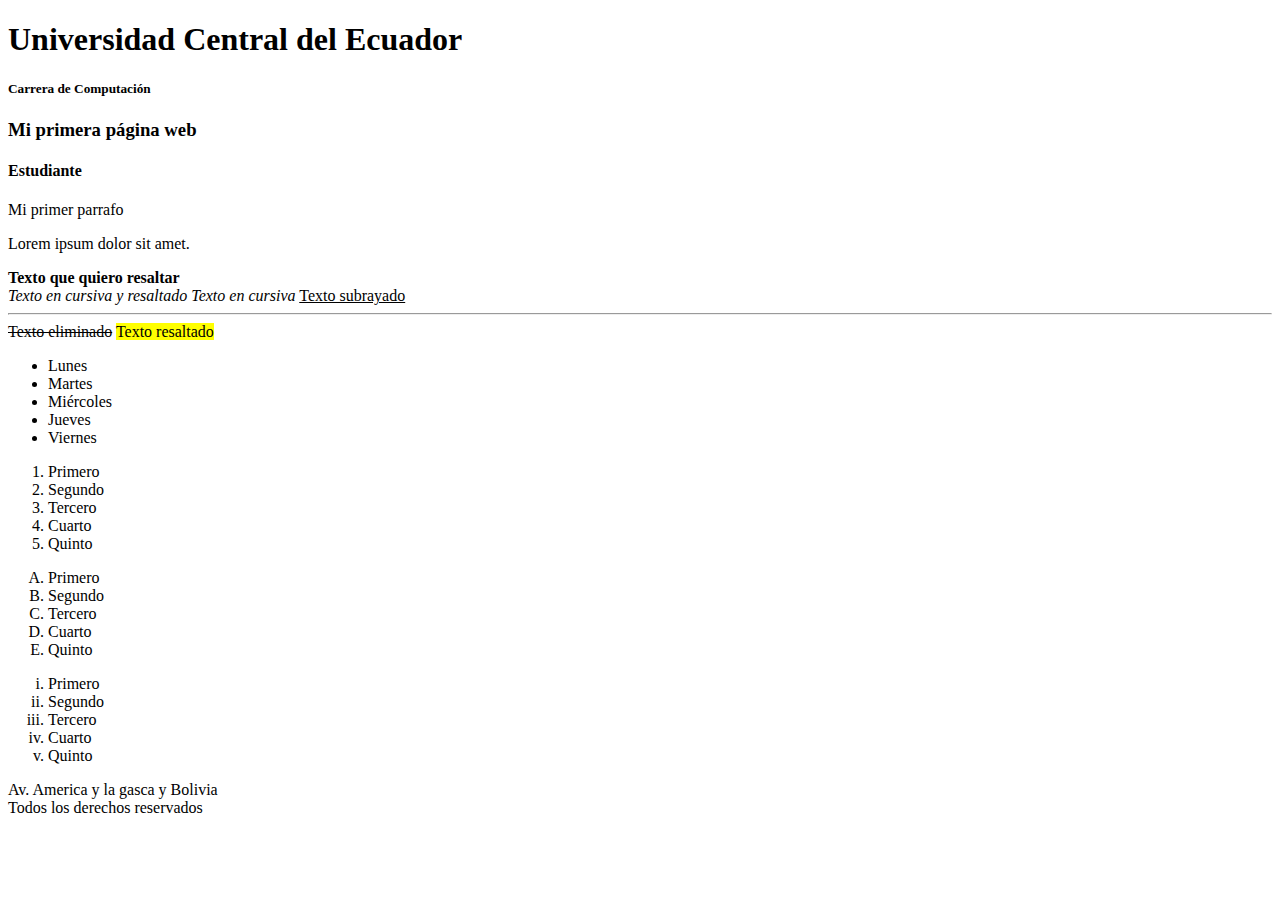
<file: index.html>
<!DOCTYPE html>
<html lang="es">
  <head>
    <meta charset="UTF-8" />
    <meta name="viewport" content="width=device-width, initial-scale=1.0" />
    <title>Mi primera página web</title>
  </head>
  <body>
    <header>
      <h1>Universidad Central del Ecuador</h1>
      <h5>Carrera de Computación</h5>
    </header>
    <nav></nav>
    <section>
      <!-- Cabecera de secciones -->
      <h3>Mi primera página web</h3>
      <h4>Estudiante</h4>

      <!-- Párrafos -->
      <p>Mi primer parrafo</p>
      <p>Lorem ipsum dolor sit amet.</p>

      <!-- Textos -->
      <strong>Texto que quiero resaltar</strong>
      <br />
      <em>Texto en cursiva y resaltado</em>
      <i>Texto en cursiva</i>
      <u>Texto subrayado</u>
      <hr />
      <s>Texto eliminado</s>
      <mark>Texto resaltado</mark>

      <!-- Listas -->
      <ul>
        <li>Lunes</li>
        <li>Martes</li>
        <li>Miércoles</li>
        <li>Jueves</li>
        <li>Viernes</li>
      </ul>
      <ol>
        <li>Primero</li>
        <li>Segundo</li>
        <li>Tercero</li>
        <li>Cuarto</li>
        <li>Quinto</li>
      </ol>
      <ol type="A">
        <li>Primero</li>
        <li>Segundo</li>
        <li>Tercero</li>
        <li>Cuarto</li>
        <li>Quinto</li>
      </ol>
      <ol type="i">
        <li>Primero</li>
        <li>Segundo</li>
        <li>Tercero</li>
        <li>Cuarto</li>
        <li>Quinto</li>
      </ol>

      <!-- Tablas -->
    </section>
    <aside></aside>
    <footer>
      Av. America y la gasca y Bolivia
      <br />
      Todos los derechos reservados
    </footer>
  </body>
</html>
</file>
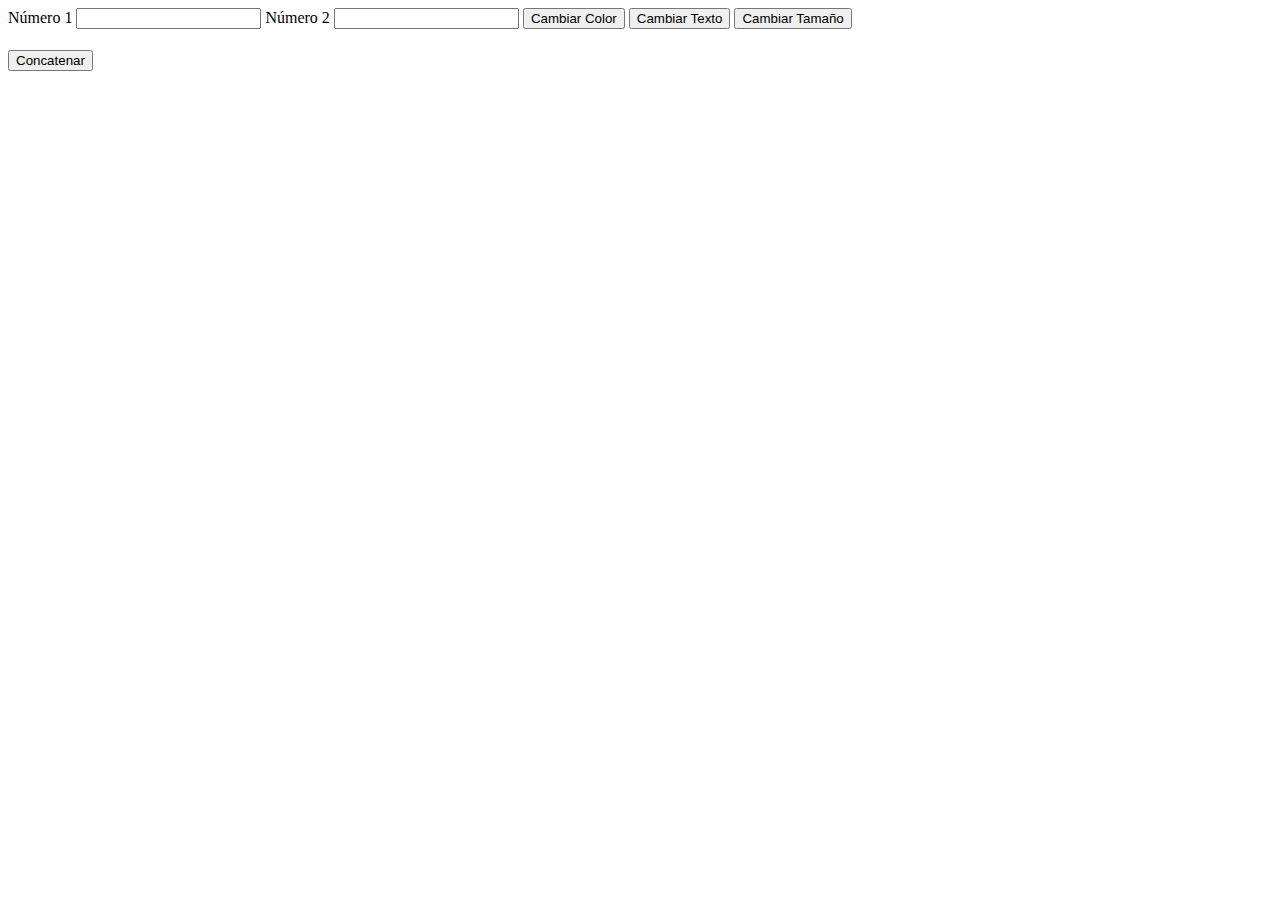
<file: html/calculadoraenlinea.html>
<!DOCTYPE html>
<html lang="en">
  <head>
    <meta charset="UTF-8" />
    <meta name="viewport" content="width=device-width, initial-scale=1.0" />
    <title>Document</title>
  </head>
  <body>
    <header></header>
    <nav></nav>
    <section>
      <label id="id_label_n1" for="id_n1">Número 1</label>
      <input type="number" id="id_n1" />
      <label id="id_label_n2" for="id_n2">Número 2</label>
      <input type="number" id="id_n2" />
      <button
        onclick="document.getElementById('id_label_n1').style.backgroundColor = 'red'"
      >
        Cambiar Color
      </button>
      <button
        onclick="document.getElementById('id_label_n2').innerText = 'Número Dos'"
      >
        Cambiar Texto
      </button>
      <button
        onclick="document.getElementById('id_label_n1').style.fontSize = '50px'"
      >
        Cambiar Tamaño
      </button>
      <h1 id="id_h1"></h1>
      <button
        onclick="document.getElementById('id_h1').innerText = document.getElementById('id_h1').innerText= document.getElementById('id_label_n1').innerText + document.getElementById('id_label_n2').innerText"
      >
        Concatenar
      </button>
    </section>
    <aside></aside>
    <footer></footer>
  </body>
</html>
</file>
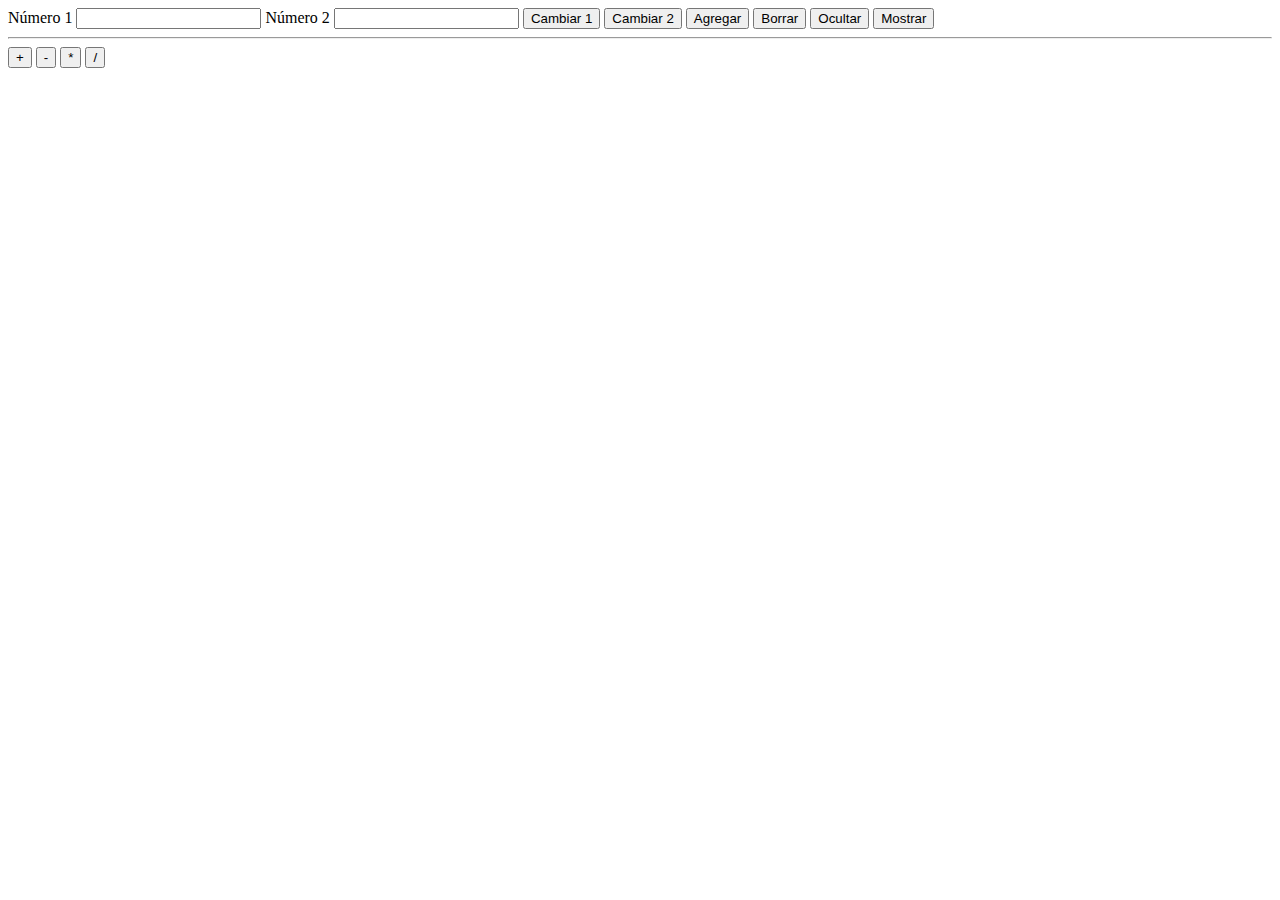
<file: html/calculadoraexterna.html>
<!DOCTYPE html>
<html lang="en">
  <head>
    <meta charset="UTF-8" />
    <meta name="viewport" content="width=device-width, initial-scale=1.0" />
    <title>Document</title>
    <script src="../js/jsexterno.js"></script>
  </head>
  <body>
    <header></header>
    <nav></nav>
    <section>
      <div id="id_div"></div>
      <label id="id_label_n1" for="id_n1">Número 1</label>
      <input type="number" id="id_n1" />
      <label id="id_label_n2" for="id_n2">Número 2</label>
      <input type="number" id="id_n2" />
      <button onclick="cambiarColor('id_label_n1', 'blue')">Cambiar 1</button>
      <button onclick="cambiarColor('id_label_n2', 'red')">Cambiar 2</button>
      <button
        onclick="agregarElemento('id_div', '<h1 id=\'id_calculador\'>Calculador</h1>')"
      >
        Agregar
      </button>
      <button onclick="eliminarElemento('id_label_n1')">Borrar</button>
      <button onclick="ocultarElemento('id_div')">Ocultar</button>
      <button onclick="mostrarElemento('id_div')">Mostrar</button>
      <hr />
      <button onclick="evaluarOperacion('+')">+</button>
      <button onclick="evaluarOperacion('-')">-</button>
      <button onclick="evaluarOperacion('*')">*</button>
      <button onclick="evaluarOperacion('/')">/</button>
      <label for="" id="id_resultado"></label>
    </section>
    <aside></aside>
    <footer></footer>
  </body>
</html>
</file>
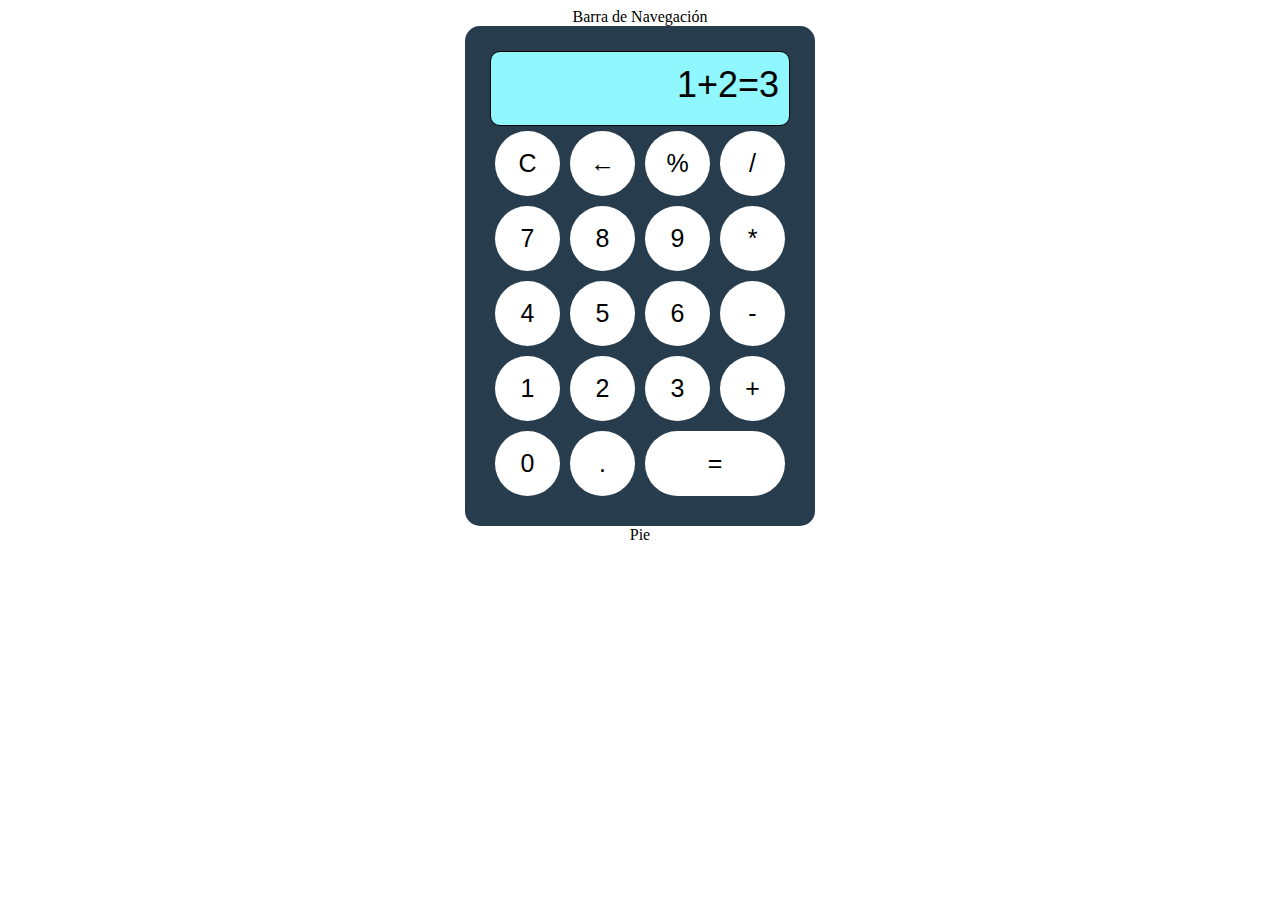
<file: html/calculadorafinal.html>
<!DOCTYPE html>
<html lang="es">
  <head>
    <meta charset="UTF-8" />
    <meta name="viewport" content="width=device-width, initial-scale=1.0" />
    <script src="../js/jsexterno.js"></script>
    <link rel="stylesheet" href="../css/calculadorafinal.css" />
    <script src="../js/calculadorafinal.js"></script>
    <title>Calculadora</title>
  </head>
  <body>
    <div class="container">
      <header></header>
      <nav>Barra de Navegación</nav>
      <section>
        <div id="calculadora">
          <!--<label id="display" for="">0+1=1</label>-->
          <div id="display">1+2=3</div>
          <button onclick="limpiarDisplay()">C</button>
          <button>←</button>
          <button>%</button>
          <button>/</button>
          <button onclick="mostrarDisplay(7)">7</button>
          <button onclick="mostrarDisplay(8)">8</button>
          <button onclick="mostrarDisplay(9)">9</button>
          <button onclick="mostrarDisplay('*')">*</button>
          <button onclick="mostrarDisplay(4)">4</button>
          <button onclick="mostrarDisplay(5)">5</button>
          <button onclick="mostrarDisplay(6)">6</button>
          <button onclick="mostrarDisplay('-')">-</button>
          <button onclick="mostrarDisplay(1)">1</button>
          <button onclick="mostrarDisplay(2)">2</button>
          <button onclick="mostrarDisplay(3)">3</button>
          <button onclick="suma()">+</button>
          <button onclick="mostrarDisplay(0)">0</button>
          <button>.</button>
          <button class="column-2" onclick="resultado()">=</button>
        </div>
      </section>
      <footer>Pie</footer>
    </div>
  </body>
</html>
</file>
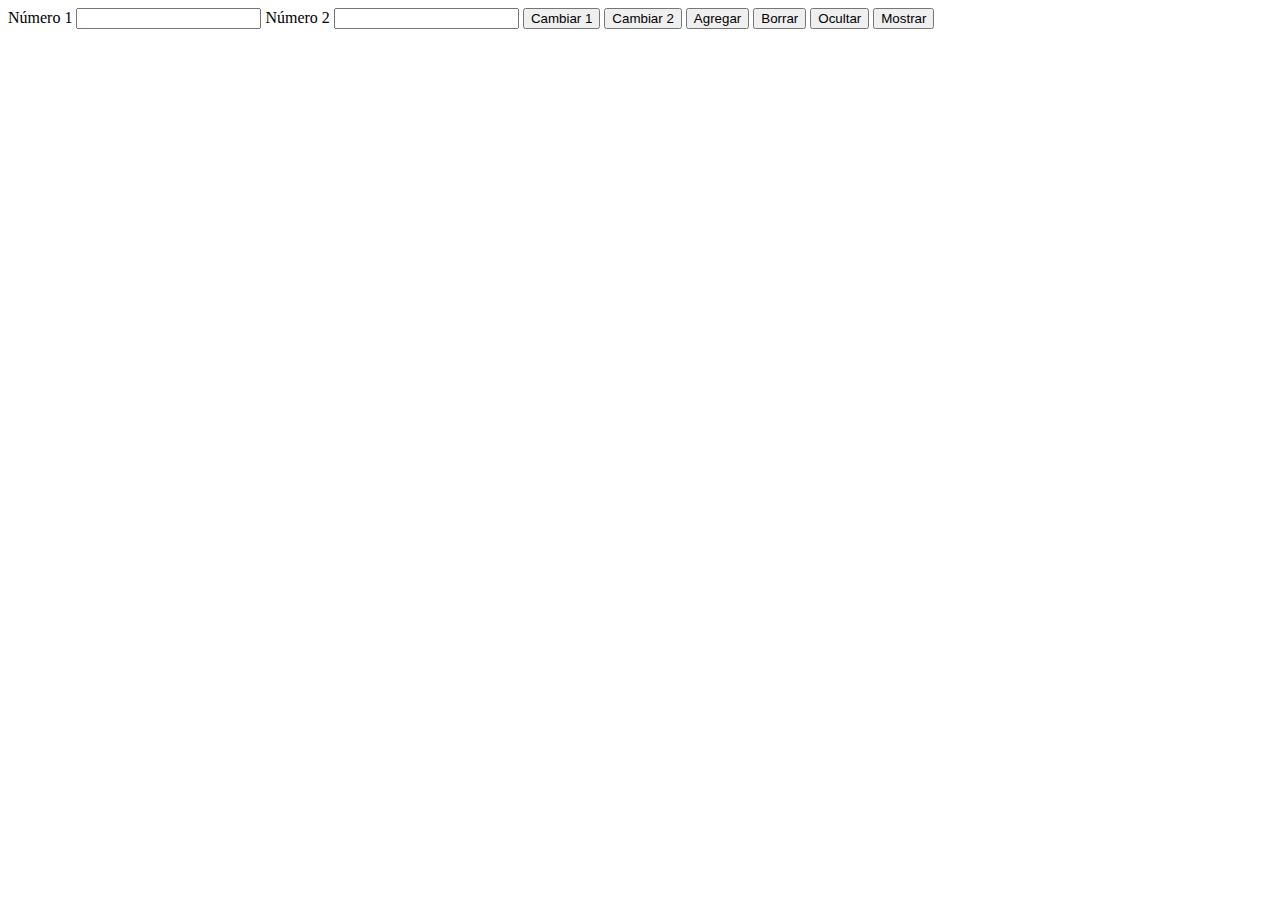
<file: html/calculadorainterna.html>
<!DOCTYPE html>
<html lang="en">
  <head>
    <meta charset="UTF-8" />
    <meta name="viewport" content="width=device-width, initial-scale=1.0" />
    <title>Document</title>
    <script>
      function cambiarColor(idElemento, color) {
        document.getElementById(idElemento).style.backgroundColor = color;
      }
      function agregarElemento(idElementoPadre, html) {
        document.getElementById(idElementoPadre).innerHTML += html;
      }
      function eliminarElemento(idElemento) {
        document.getElementById(idElemento).remove();
      }
      function ocultarElemento(idElemento) {
        document.getElementById(idElemento).style.display = 'none';
      }
      function mostrarElemento(idElemento) {
        document.getElementById(idElemento).style.display = 'block';
      }
    </script>
  </head>
  <body>
    <header></header>
    <nav></nav>
    <section>
      <div id="id_div"></div>
      <label id="id_label_n1" for="id_n1">Número 1</label>
      <input type="number" id="id_n1" />
      <label id="id_label_n2" for="id_n2">Número 2</label>
      <input type="number" id="id_n2" />
      <button onclick="cambiarColor('id_label_n1', 'blue')">Cambiar 1</button>
      <button onclick="cambiarColor('id_label_n2', 'red')">Cambiar 2</button>
      <button
        onclick="agregarElemento('id_div', '<h1 id=\'id_calculador\'>Calculador</h1>')"
      >
        Agregar
      </button>
      <button onclick="eliminarElemento('id_label_n1')">Borrar</button>
      <button onclick="ocultarElemento('id_div')">Ocultar</button>
      <button onclick="mostrarElemento('id_div')">Mostrar</button>
    </section>
    <aside></aside>
    <footer></footer>
  </body>
</html>
</file>
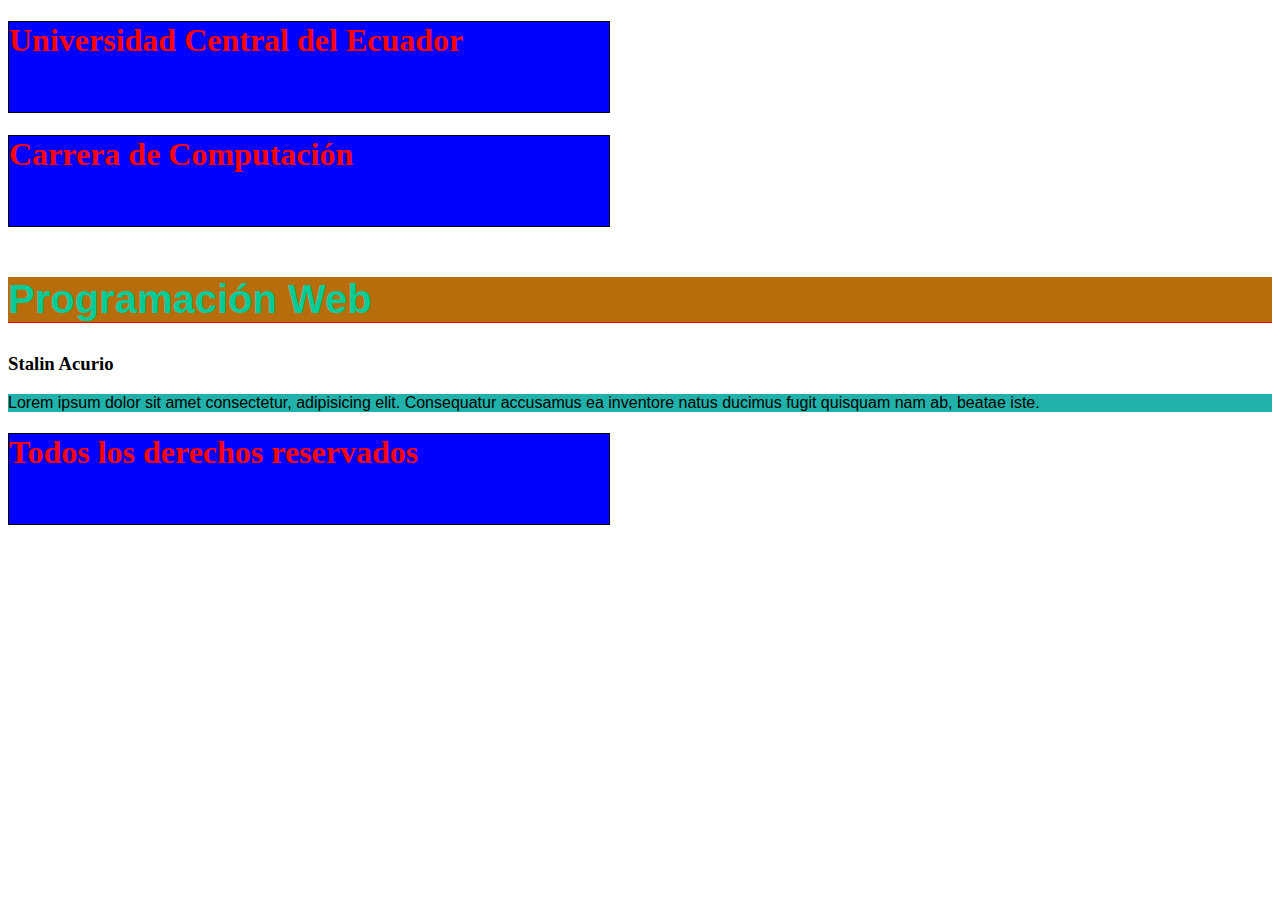
<file: html/estilointerno.html>
<!DOCTYPE html>
<html lang="es">
  <head>
    <meta charset="UTF-8" />
    <meta name="viewport" content="width=device-width, initial-scale=1.0" />
    <title>Estilos internos</title>
    <style>
      h1 {
        color: red;
        background-color: blue;
        border: 1px solid black;
        width: 600px;
        height: 90px;
      }
      h2 {
        color: #00cc99;
        background: #b76d0b;
        font-family: Arial, Helvetica, sans-serif;
        font-size: 40px;
        margin-top: 50px;
        margin-bottom: 30px;
        border-bottom: 1px solid red;
      }
      p {
        background: lightseagreen;
        font-family: 'Segoe UI', Tahoma, Geneva, Verdana, sans-serif;
      }
    </style>
  </head>
  <body>
    <header>
      <h1>Universidad Central del Ecuador</h1>
    </header>
    <nav></nav>
    <section>
      <h1>Carrera de Computación</h1>
      <h2>Programación Web</h2>
      <h3>Stalin Acurio</h3>
      <p>
        Lorem ipsum dolor sit amet consectetur, adipisicing elit. Consequatur
        accusamus ea inventore natus ducimus fugit quisquam nam ab, beatae iste.
      </p>
    </section>
    <footer>
      <h1>Todos los derechos reservados</h1>
    </footer>
  </body>
</html>
</file>
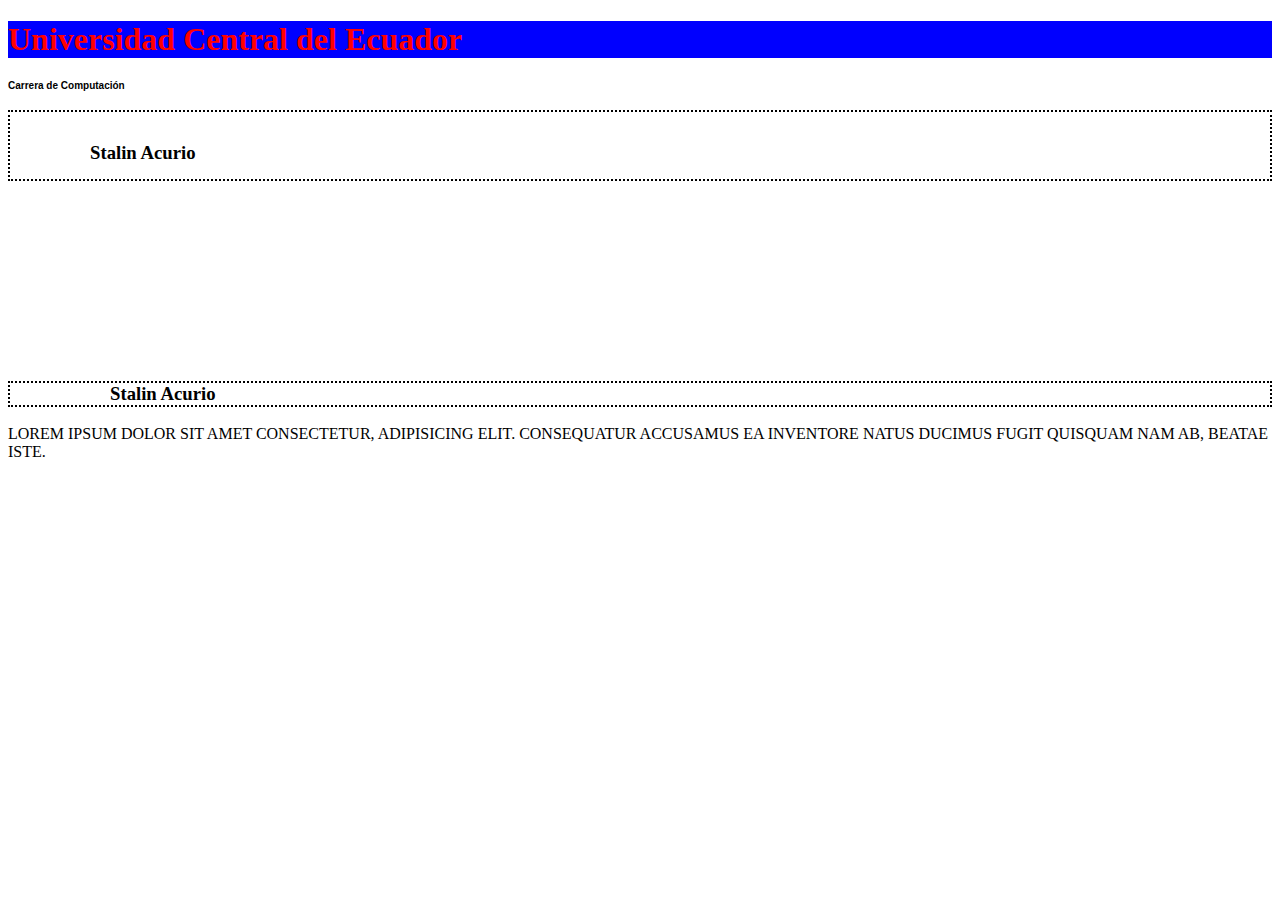
<file: html/estilosenlinea.html>
<!DOCTYPE html>
<html lang="es">
  <head>
    <meta charset="UTF-8" />
    <meta name="viewport" content="width=device-width, initial-scale=1.0" />
    <title>Estilos en línea</title>
  </head>
  <body>
    <header></header>
    <nav></nav>
    <section>
      <h1 style="color: red; background: blue">
        Universidad Central del Ecuador
      </h1>
      <h2 style="font-size: 10px; font-family: Arial, Helvetica, sans-serif">
        Carrera de Computación
      </h2>
      <h3 style="border: 2px dotted; padding: 30px 20px 15px 80px">
        Stalin Acurio
      </h3>
      <h3 style="border: 2px dotted; padding-left: 100px; margin-top: 200px">
        Stalin Acurio
      </h3>
      <p style="text-transform: uppercase">
        Lorem ipsum dolor sit amet consectetur, adipisicing elit. Consequatur
        accusamus ea inventore natus ducimus fugit quisquam nam ab, beatae iste.
      </p>
    </section>
    <footer></footer>
  </body>
</html>
</file>
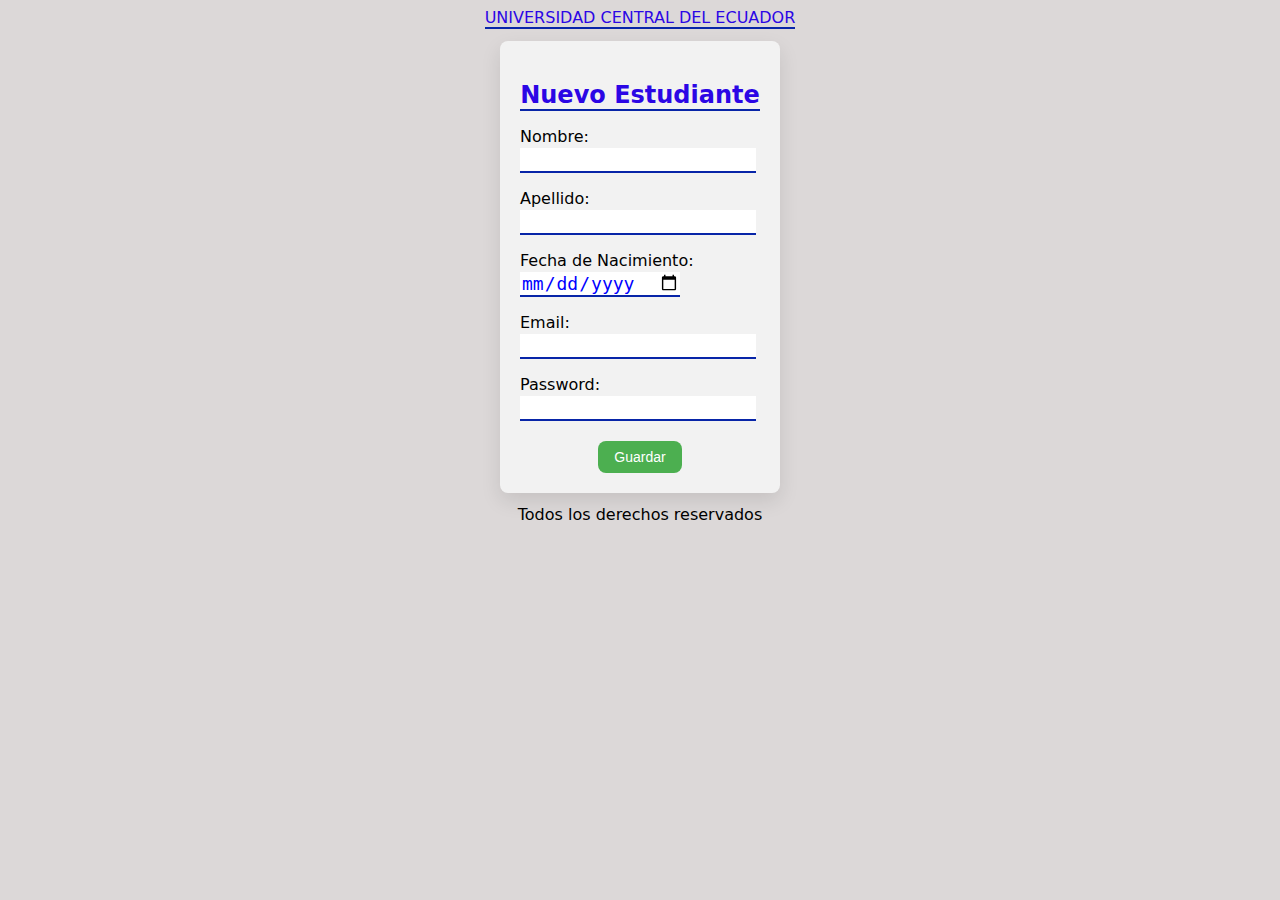
<file: html/formulario.html>
<!DOCTYPE html>
<html lang="en">
  <head>
    <meta charset="UTF-8" />
    <meta name="viewport" content="width=device-width, initial-scale=1.0" />
    <link rel="stylesheet" href="../css/formulario.css" />
    <script src="../js/formulario.js"></script>
    <title>Document</title>
  </head>
  <body>
    <div class="container">
      <header>UNIVERSIDAD CENTRAL DEL ECUADOR</header>
      <div class="formulario">
        <nav></nav>
        <section>
          <form action="#">
            <h2>Nuevo Estudiante</h2>
            <div id="id_msg_error" class="msg_error">error</div>
            <p type="Nombre: ">
              <input id="id_nombre" type="text" />
              <span id="id_error_nombre" class="error_asterisco"></span>
            </p>
            <p type="Apellido: ">
              <input id="id_apellido" type="text" />
              <span id="id_error_apellido" class="error_asterisco"></span>
            </p>
            <p type="Fecha de Nacimiento: ">
              <input id="id_fecha" type="date" />
              <span id="id_error_fecha" class="error_asterisco"></span>
            </p>
            <p type="Email: ">
              <input id="id_email" type="email" />
              <span id="id_error_email" class="error_asterisco"></span>
            </p>
            <p type="Password: ">
              <input id="id_password" type="password" />
              <span id="id_error_password" class="error_asterisco"></span>
            </p>
            <button onclick="guardar()" type="submit">Guardar</button>
          </form>
        </section>
      </div>
      <footer>Todos los derechos reservados</footer>
    </div>
  </body>
</html>
</file>
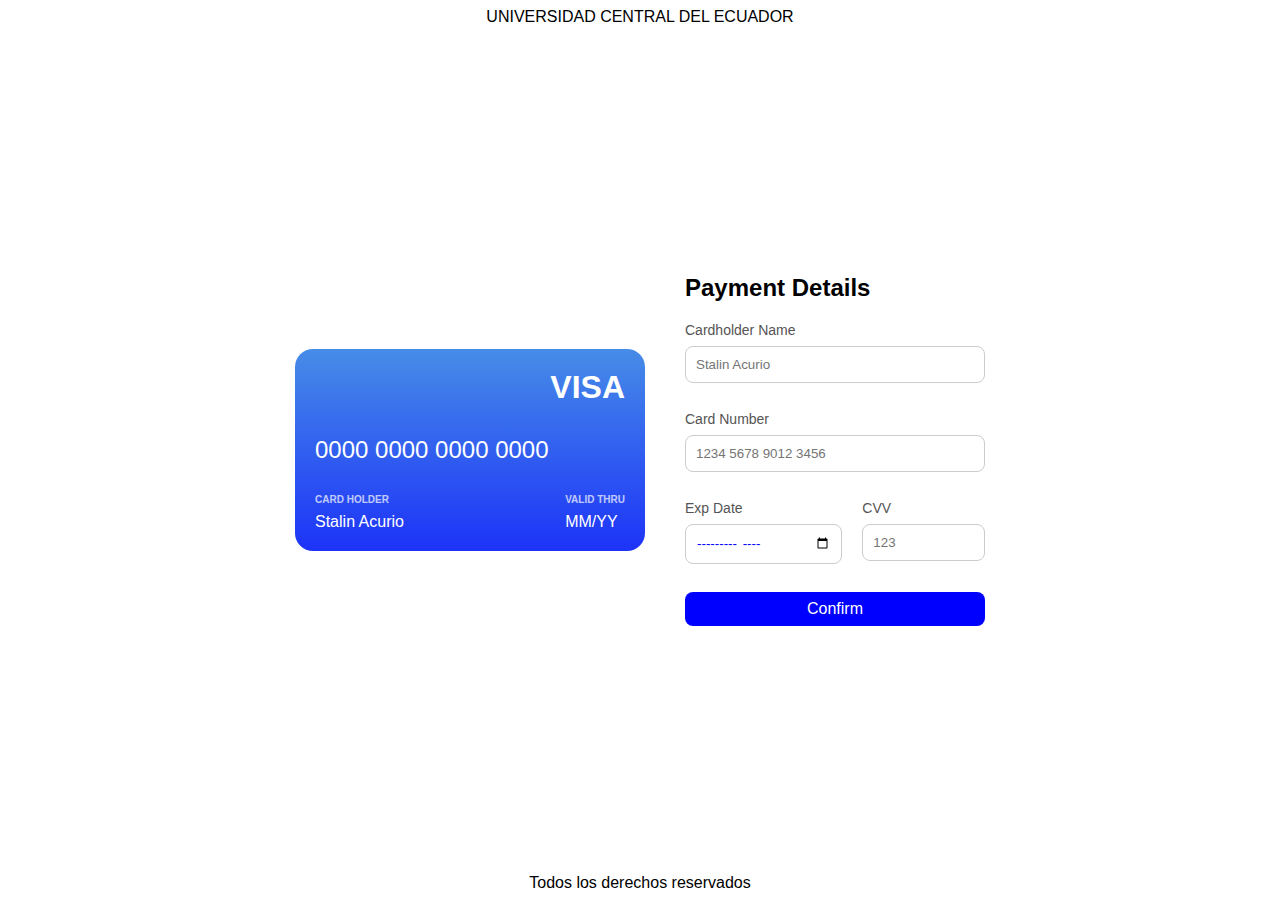
<file: html/formulario2.html>
<!DOCTYPE html>
<html lang="en">
  <head>
    <meta charset="UTF-8" />
    <meta name="viewport" content="width=device-width, initial-scale=1.0" />
    <link rel="stylesheet" href="../css/formulario2.css" />
    <script src="../js/formulario2.js"></script>
    <title>Document</title>
  </head>
  <body>
    <div class="container">
      <header>UNIVERSIDAD CENTRAL DEL ECUADOR</header>
      <nav></nav>
      <section class="container-form">
        <div class="card">
          <h1>VISA</h1>
          <p id="card_number">0000 0000 0000 0000</p>
          <div class="info-card">
            <div class="card-details">
              <span class="title">Card Holder</span>
              <span id="card_holder">Stalin Acurio</span>
            </div>
            <div class="card-details">
              <span class="title">VALID THRU</span>
              <span id="valid_thru">MM/YY</span>
            </div>
          </div>
        </div>
        <form class="formulario" action="#">
          <h2>Payment Details</h2>
          <div>
            <label for="id_cardholder_name">Cardholder Name</label>
            <input
              id="id_cardholder_name"
              type="text"
              placeholder="Stalin Acurio"
            />
            <span id="error_cardholder_name" class="error-message"></span>
          </div>
          <div>
            <label for="id_card_number">Card Number</label>
            <input
              id="id_card_number"
              type="text"
              placeholder="1234 5678 9012 3456"
            />
            <span id="error_card_number" class="error-message"></span>
          </div>
          <div class="form-grid">
            <div>
              <label for="id_exp_date">Exp Date</label>
              <input id="id_exp_date" type="month" />
              <span id="error_exp_date" class="error-message"></span>
            </div>
            <div>
              <label for="id_cvv">CVV</label>
              <input id="id_cvv" type="text" placeholder="123" />
              <span id="error_cvv" class="error-message"></span>
            </div>
          </div>
          <button type="button" onclick="guardarFormulario()">Confirm</button>
        </form>
      </section>
      <footer>Todos los derechos reservados</footer>
    </div>
  </body>
</html>
</file>
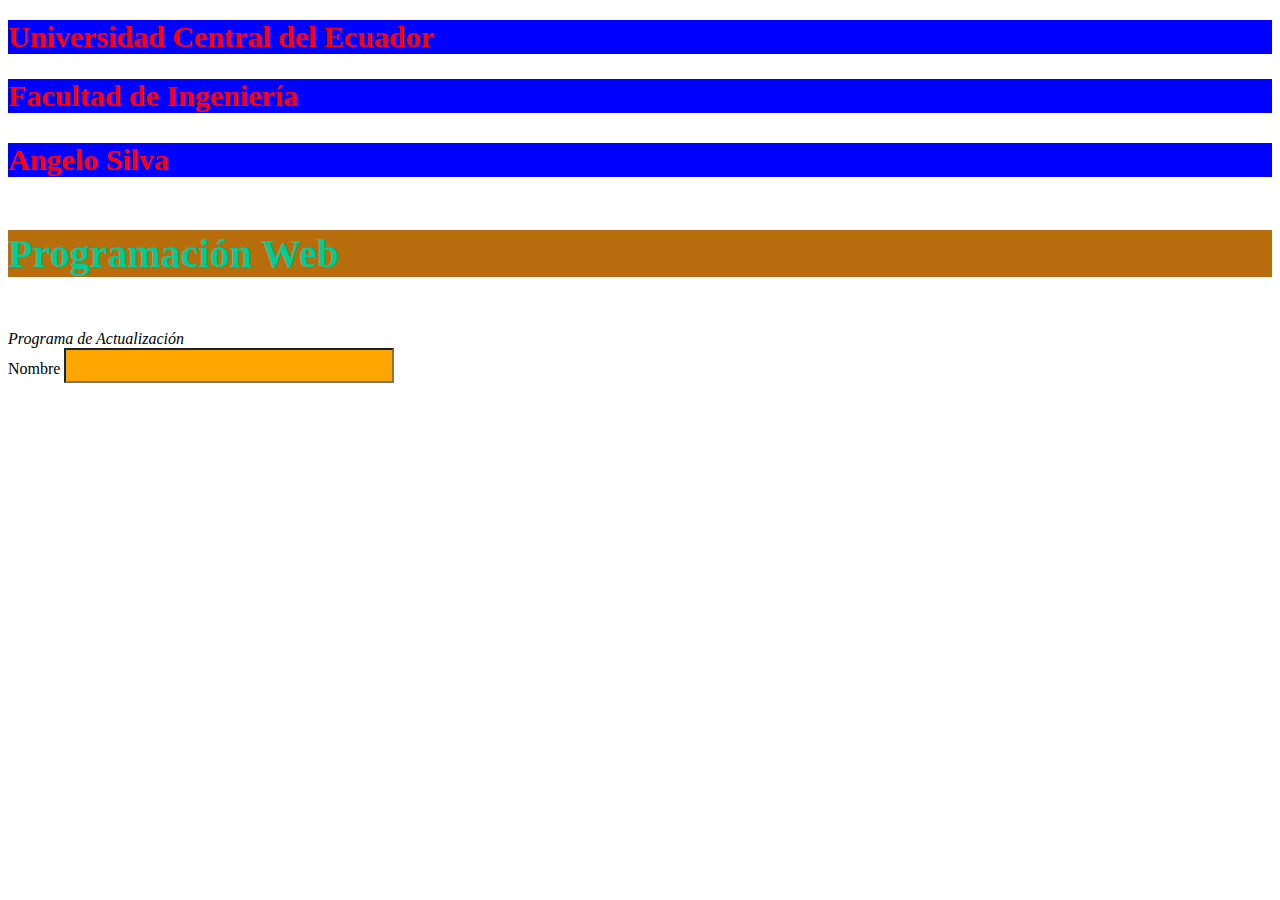
<file: html/tiposselectores.html>
<!DOCTYPE html>
<html lang="en">
  <head>
    <meta charset="UTF-8" />
    <meta name="viewport" content="width=device-width, initial-scale=1.0" />
    <link rel="stylesheet" href="../css/estilotiposselectores.css" />
    <title>Document</title>
  </head>
  <body>
    <header></header>
    <nav></nav>
    <section>
      <h1 class="titulos">Universidad Central del Ecuador</h1>
      <h2 class="titulos">Facultad de Ingeniería</h2>
      <h3 class="titulos">Angelo Silva</h3>
      <h4 id="id_titulo">Programación Web</h4>
      <i>Programa de Actualización</i>
      <br />
      <label for="id_nombre">Nombre</label>
      <input type="text" id="id_nombre" />
    </section>
    <footer></footer>
  </body>
</html>
</file>
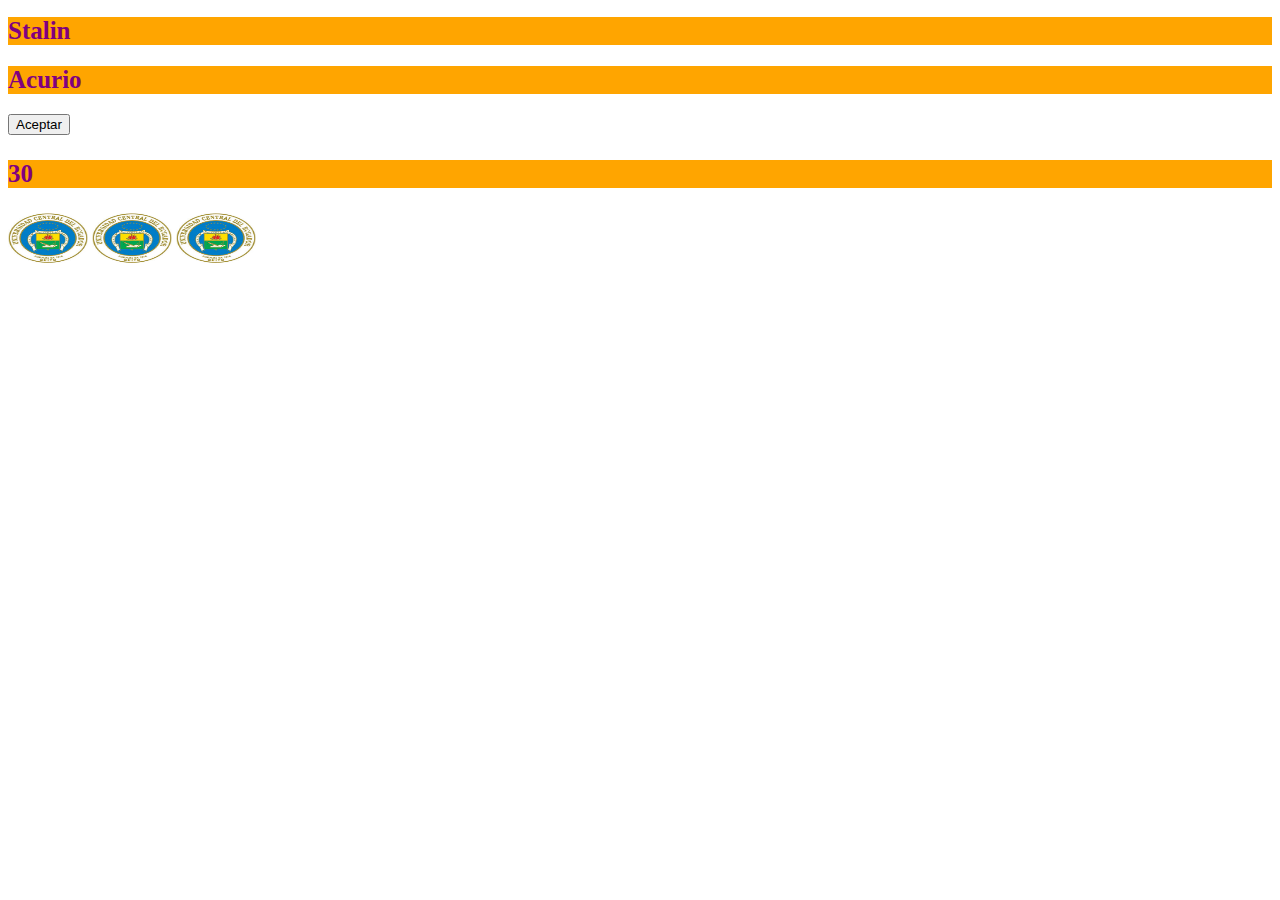
<file: html/tiposselectores2.html>
<!DOCTYPE html>
<html lang="en">
  <head>
    <meta charset="UTF-8" />
    <meta name="viewport" content="width=device-width, initial-scale=1.0" />
    <link rel="stylesheet" href="../css/estilotiposselectores.css" />
    <title>Document</title>
  </head>
  <body>
    <header></header>
    <nav></nav>
    <section>
      <h1 id="id1">Stalin</h1>
      <h2 id="id2">Acurio</h2>
      <button>Aceptar</button>
      <h3 id="id3">30</h3>
      <label> </label>
      <img src="../img/uce.jpg" alt="No1 uce" />
      <img src="../img/uce.jpg" alt="No2 uce" />
      <img src="../img/uce.jpg" alt="No1 uce" />
    </section>
    <footer></footer>
  </body>
</html>
</file>
<file: css/calculadorafinal.css>
.container {
  display: flex;
  justify-content: center;
  align-items: center;
  flex-direction: column;
}

#calculadora {
  display: grid;
  grid-template-columns: repeat(4, 75px);
  grid-template-rows: repeat(6, 75px);
  background-color: rgb(39, 60, 76);
  border-radius: 15px;
  padding: 25px;
  font-family: 'Segoe UI', Tahoma, Geneva, Verdana, sans-serif;
}
#display {
  text-align: right;
  grid-column: span 4;
  border: 1px solid #000;
  background: rgb(144, 247, 254);
  border-radius: 10px;
  padding: 12px 10px;
  font-size: 36px;
}
.column-2 {
  grid-column: span 2;
}
button {
  cursor: pointer;
  margin: 5px;
  border-radius: 35px;
  border: none;
  background: rgb(255, 255, 255);
  font-size: 25px;
  color: rgb(0, 0, 0);
}

button:active {
  background: rgb(200, 200, 200);
}
</file>
<file: css/formulario.css>
* {
  box-sizing: border-box;
}
body {
  font-family: system-ui, -apple-system, BlinkMacSystemFont, 'Segoe UI', Roboto,
    Oxygen, Ubuntu, Cantarell, 'Open Sans', 'Helvetica Neue', sans-serif;
  background: rgb(220, 216, 216);
}
.container {
  display: flex;
  flex-direction: column;
  align-items: center;
  justify-content: center;
  gap: 12px;
}
h2 {
  font-size: 24px;
  margin-bottom: 16px;
}

p:before {
  content: attr(type);
  display: block;
}

p {
  font-size: 16px;
  margin-bottom: 12px;
}
input {
  font-size: 18px;
  border: none;
  border-bottom: 2px solid #0825a8;
  margin-top: 2px;
  color: blue;
}
input:focus {
  outline: none;
  border-bottom: 3px solid #ff5733;
}

button {
  padding: 8px 16px;
  font-size: 14px;
  border: none;
  border-radius: 8px;
  background-color: #4caf50;
  color: white;
  cursor: pointer;
  display: block;
  margin: 20px auto 0;
}
.formulario {
  background-color: #f2f2f2;
  padding: 20px;
  border-radius: 8px;
  box-shadow: 0 8px 20px rgba(0, 0, 0, 0.1);
}
h2,
header {
  text-align: center;
  font: bold;
  color: #2b06e5;
  border-bottom: 2px solid #0825a8;
}
.msg_error {
  display: none;
  background-color: rgb(241, 217, 217);
  color: red;
  font-size: 14px;
  margin-top: 8px;
  margin-bottom: 8px;
  padding: 6px 8px;
  font: bold;
  border-radius: 8px;
}
.error_asterisco {
  color: red;
  font-size: 18px;
  font-weight: bold;
  margin-left: 4px;
}
</file>
<file: css/formulario2.css>
* {
  margin: 0;
  padding: 0;
  box-sizing: border-box;
  font-family: 'Segoe UI', Tahoma, Geneva, Verdana, sans-serif;
}
nav {
  display: none;
}
.container {
  padding: 8px;
  min-height: 100dvh;
  display: flex;
  flex-direction: column;
  justify-content: space-between;
  align-items: center;
}
.container-form {
  gap: 40px;
  display: flex;
  flex-direction: row;
  flex-wrap: wrap;
  justify-content: center;
  align-items: center;
}
h1 {
  text-align: end;
}
.card p {
  font-size: 24px;
}
.card {
  width: 350px;
  background: linear-gradient(180deg, #468ce7 0%, #1d33f8 100%);
  color: white;
  padding: 20px;
  border-radius: 18px;
  display: flex;
  flex-direction: column;
  gap: 30px;
}
.info-card {
  display: flex;
  gap: 20px;
  justify-content: space-between;
}
.card-details {
  display: flex;
  flex-direction: column;
  gap: 8px;
}
.title {
  text-transform: uppercase;
  font-size: 10px;
  font-weight: bold;
  opacity: 0.7;
}

.formulario {
  width: 300px;
  display: flex;
  flex-direction: column;
  gap: 20px;
}
form div {
  display: flex;
  flex-direction: column;
  gap: 8px;
}
.form-grid {
  display: grid;
  grid-template-columns: 1fr 1fr;
  gap: 20px;
}
label {
  font-size: 14px;
  color: #555454;
}
input {
  padding: 10px;
  border: 1px solid #ccc;
  border-radius: 8px;
  color: blue;
  width: 100%;
}
button {
  background-color: blue;
  color: white;
  padding: 8px 16px;
  border: none;
  border-radius: 8px;
  font-size: 16px;
  cursor: pointer;
}
.error-message {
  color: red;
  font-size: 10px;
}
</file>
<file: css/estilotiposselectores.css>
/* Selector de clase */
.titulos {
  color: red;
  font-size: 30px;
  background: blue;
}
/* Selector de ID */
#id_titulo {
  color: #00cc99;
  font-size: 40px;
  background: #b76d0b;
}

/* Selector de pseudo-clase */
i:hover {
  font-size: 50px;
  color: yellow;
}

input:focus {
  border-color: blue;
  background: red;
}
/* Selector de atributo */
[id] {
  font-size: 25px;
  color: purple;
  background: orange;
}
/*
img[alt='No1'] {
  width: 80px;
  height: 50px;
}
*/
img[alt*='uce'] {
  width: 80px;
  height: 50px;
}
/* Selector universal */
* {
  /*declaraciones*/
}
</file>
